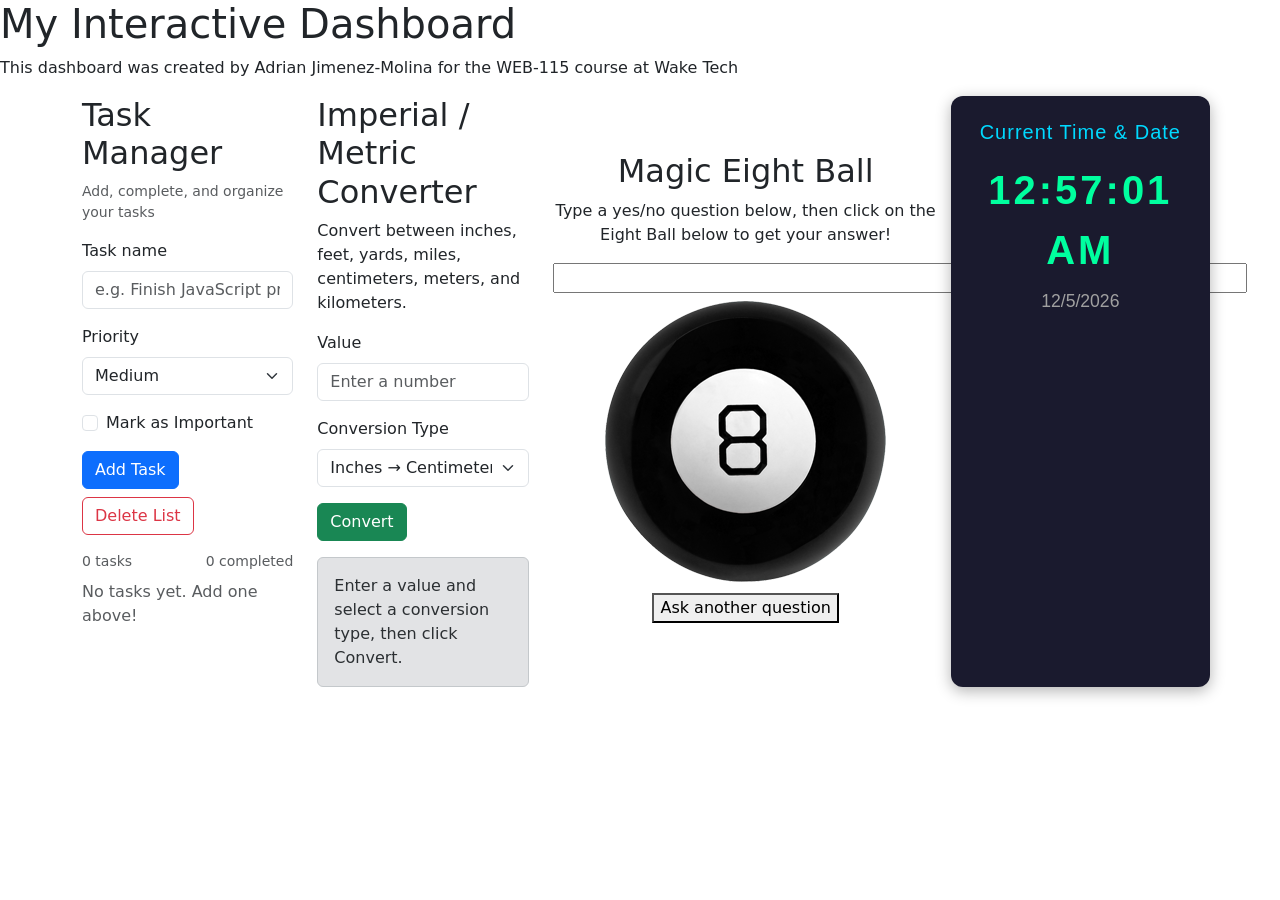
<file: index.html>
<!DOCTYPE html>
<html lang="en">
<head>
    <meta charset="UTF-8">
    <meta name="viewport" content="width=device-width, initial-scale=1.0">
    <title>My Interactive Dashboard</title>
    
    <!-- Bootstrap CSS -->
    <link href="https://cdn.jsdelivr.net/npm/bootstrap@5.3.8/dist/css/bootstrap.min.css" rel="stylesheet" integrity="sha384-sRIl4kxILFvY47J16cr9ZwB07vP4J8+LH7qKQnuqkuIAvNWLzeN8tE5YBujZqJLB" crossorigin="anonymous">
    
    <!-- Digital Clock CSS -->
    <link rel="stylesheet" href="css/digital-clock.css">
</head>
<body>
    <h1>My Interactive Dashboard</h1>
    <p>This dashboard was created by Adrian Jimenez-Molina for the WEB-115 course at Wake Tech</p>
    
    <div class="container">
        <div class="row">
            <!-- ========== Task Manager section ========== -->
            <div class="col" id="weekly-tasks">
                <h2>Task Manager</h2>
                <p class="text-muted small">Add, complete, and organize your tasks</p>

                <form id="task-form" class="mb-3">
                    <div class="mb-3">
                        <label for="task-name" class="form-label">Task name</label>
                        <input type="text" class="form-control" id="task-name" 
                               placeholder="e.g. Finish JavaScript project" required autocomplete="off">
                    </div>

                    <div class="mb-3">
                        <label for="task-priority" class="form-label">Priority</label>
                        <select class="form-select" id="task-priority">
                            <option value="High">High</option>
                            <option value="Medium" selected>Medium</option>
                            <option value="Low">Low</option>
                        </select>
                    </div>

                    <div class="form-check mb-3">
                        <input class="form-check-input" type="checkbox" id="task-important">
                        <label class="form-check-label" for="task-important">
                            Mark as Important
                        </label>
                    </div>

                    <div class="d-flex gap-2 flex-wrap">
                        <button type="submit" class="btn btn-primary" id="add-task-btn">Add Task</button>
                        <button type="button" class="btn btn-outline-danger" id="delete-list-btn">Delete List</button>
                    </div>
                </form>

                <div class="d-flex justify-content-between small text-muted mb-2">
                    <span id="stat-total">0 tasks</span>
                    <span id="stat-completed">0 completed</span>
                </div>

                <!-- Tasks will be rendered here by JavaScript -->
                <div id="task-list">
                    <p class="text-muted">No tasks yet. Add one above!</p>
                </div>

                <script src="js/task-manager.js"></script>
            </div>

            <!-- ========== Imperial / Metric Converter ========== -->
            <div class="col" id="metric-converter">
                <h2>Imperial / Metric Converter</h2>
                <p>Convert between inches, feet, yards, miles, centimeters, meters, and kilometers.</p>
                <form id="converter-form" class="mb-3">
                    <div class="mb-3">
                        <label for="input-value" class="form-label">Value</label>
                        <input type="number" class="form-control" id="input-value" placeholder="Enter a number" step="any" min="0" required>
                    </div>
                    <div class="mb-3">
                        <label for="conversion-type" class="form-label">Conversion Type</label>
                        <select class="form-select" id="conversion-type">
                            <option value="in-to-cm">Inches → Centimeters</option>
                            <option value="cm-to-in">Centimeters → Inches</option>
                            <option value="ft-to-m">Feet → Meters</option>
                            <option value="m-to-ft">Meters → Feet</option>
                            <option value="yd-to-m">Yards → Meters</option>
                            <option value="m-to-yd">Meters → Yards</option>
                            <option value="mi-to-km">Miles → Kilometers</option>
                            <option value="km-to-mi">Kilometers → Miles</option>
                            <option value="in-to-m">Inches → Meters</option>
                            <option value="m-to-in">Meters → Inches</option>
                            <option value="ft-to-cm">Feet → Centimeters</option>
                            <option value="cm-to-ft">Centimeters → Feet</option>
                        </select>
                    </div>
                    <button type="submit" class="btn btn-success" id="convert-btn">Convert</button>
                </form>
                <div id="result" class="alert alert-secondary">
                    Enter a value and select a conversion type, then click Convert.
                </div>
                <script src="metric-converter.js" defer></script>
            </div>

            <!-- ========== Magic Eight Ball ========== -->
            <div class="col" id="magic-eight-ball">
                <script src="js/magic-eight-ball.js" defer></script>
                <link rel="stylesheet" href="css/magic-eight-ball.css">
                <h2 class="heading">Magic Eight Ball</h2>
                <form>
                    <p>Type a yes/no question below, then click on the Eight Ball below to get your answer!</p>
                    <input id="question" name="question" size="80">
                    <div id="magicEightBall">
                        <div id="circle"></div>
                        <img id="ball" src="img/magic-eight-ball.png"/>
                    </div>
                    <button id="reset" name="reset" type="reset">Ask another question</button>
                </form>
                <br>
            </div>

            <!-- ========== Digital Clock (NEW) ========== -->
            <div id="digital-clock" class="col">
                <h3>Current Time & Date</h3>
                <p id="clock-face">00:00:00 AM</p>
                <p id="calendar-date">Loading...</p>
            </div>

        </div> <!-- end .row -->
    </div> <!-- end .container -->

    <!-- Digital Clock JS -->
    <script src="js/digital-clock.js" defer></script>

    <!-- Bootstrap JS -->
    <script defer src="https://cdn.jsdelivr.net/npm/bootstrap@5.3.8/dist/js/bootstrap.bundle.min.js" integrity="sha384-FKyoEForCGlyvwx9JcYn3nv7wiPVlz7YYwJrWVcXK/BmnVDxM+D2scQbITxI" crossorigin="anonymous"></script>
</body>
</html>
</file>
<file: css/digital-clock.css>
/* Basic styles required by the assignment + a clean look */
#digital-clock {
  background-color: #1a1a2e;
  color: #eaeaea;
  padding: 1.5rem;
  border-radius: 12px;
  text-align: center;
  box-shadow: 0 4px 15px rgba(0, 0, 0, 0.3);
  font-family: 'Segoe UI', Tahoma, Geneva, Verdana, sans-serif;
  margin-bottom: 1rem;
}

#digital-clock h3 {
  margin: 0 0 1rem 0;
  font-size: 1.25rem;
  color: #00d9ff;
  letter-spacing: 1px;
}

#clock-face {
  font-size: 2.5rem;
  font-weight: 700;
  margin: 0.5rem 0;
  color: #00ff9f;
  letter-spacing: 3px;
  font-variant-numeric: tabular-nums;
}

#calendar-date {
  font-size: 1.1rem;
  margin: 0.5rem 0 0 0;
  color: #a0a0a0;
}
</file>
<file: css/magic-eight-ball.css>
#magic-eight-ball {
  max-width: 410px;
  text-align: center;
  margin: auto;
}

#circle {
  font-size: 12pt;
  background-color: white;
  color: black;
  position: absolute;
  margin-left: 70px;
  margin-top: 70px;
  height: 150px;
  width: 150px;
  border-radius: 50%;
  text-wrap: wrap;
  display: none;
}


img:active {
  animation: shake 1s;
  animation-iteration-count: infinite;
}

img:visited {
  animation: none;
}
@keyframes shake {
  0% { transform: translate(1px, 1px) rotate(0deg);  }
  10% { transform: translate(-1px, -2px) rotate(-1deg); }
  20% { transform: translate(-3px, 0px) rotate(1deg); }
  30% { transform: translate(3px, 2px) rotate(0deg); }
  40% { transform: translate(1px, -1px) rotate(1deg); }
  50% { transform: translate(-1px, 2px) rotate(-1deg); }
  60% { transform: translate(-3px, 1px) rotate(0deg); }
  70% { transform: translate(3px, 1px) rotate(-1deg); }
  80% { transform: translate(-1px, -1px) rotate(1deg); }
  90% { transform: translate(1px, 2px) rotate(0deg); }
  100% { transform: translate(1px, -2px) rotate(-1deg); }
}
</file>
